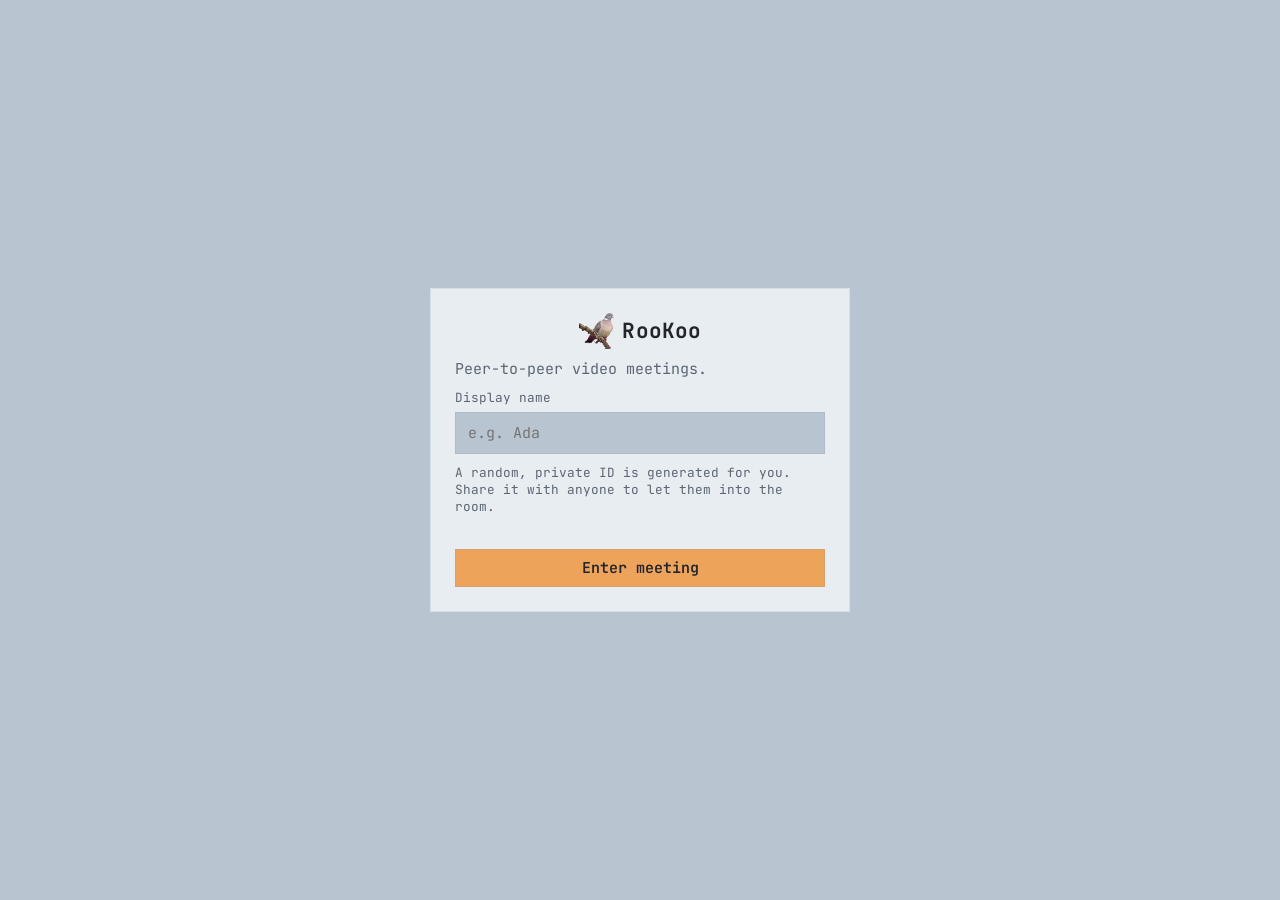
<file: index.html>
<!DOCTYPE html>
<html lang="en">
<head>
    <meta charset="UTF-8">
    <meta name="viewport" content="width=device-width, initial-scale=1, viewport-fit=cover, interactive-widget=resizes-content">
    <meta name="theme-color" content="#B8C4D0">
    <title>RooKoo — peer-to-peer video meetings</title>
    <link rel="icon" href="./icon.png">
    <link rel="manifest" href="./manifest.webmanifest">
    <link rel="apple-touch-icon" href="./icon-192.png">
    <meta name="mobile-web-app-capable" content="yes">
    <meta name="apple-mobile-web-app-capable" content="yes">
    <meta name="apple-mobile-web-app-status-bar-style" content="default">
    <meta name="apple-mobile-web-app-title" content="RooKoo">
    <link rel="preconnect" href="https://fonts.googleapis.com">
    <link rel="preconnect" href="https://fonts.gstatic.com" crossorigin>
    <link href="https://fonts.googleapis.com/css2?family=JetBrains+Mono:wght@400;600;700&display=swap" rel="stylesheet">
    <link rel="stylesheet" href="./style.css">
    <script type="module" src="./app.js"></script>
</head>
<body>
    <!-- ------------------------------------------------------------ login -->
    <div id="login-overlay">
        <form id="login-card" autocomplete="off">
            <div class="brand big">
                <img class="brand-mark" src="./icon.png" alt="">
                <span class="brand-name">RooKoo</span>
            </div>
            <p class="muted">Peer-to-peer video meetings.</p>
            <label for="login-username">Display name</label>
            <input id="login-username" type="text" placeholder="e.g. Ada" maxlength="40" required>
            <p class="muted small">A random, private ID is generated for you. Share it with anyone to let them into the room.</p>
            <div id="login-error" class="error"></div>
            <button id="login-button" class="btn primary" type="submit">Enter meeting</button>
        </form>
    </div>

    <!-- -------------------------------------------------------------- app -->
    <div id="app" hidden>
        <header id="topbar">
            <div class="brand">
                <img class="brand-mark" src="./icon.png" alt="">
                <span class="brand-name">RooKoo</span>
            </div>
            <div id="peer-status" class="pill" title="Peer connection status">Connecting…</div>
            <div class="spacer"></div>
            <a id="live-link" class="btn ghost" href="./live/" title="Large-scale tree streaming">Live</a>
            <button id="copy-invite" class="btn ghost" title="Copy your invite link">Copy invite</button>
            <button id="add-peer-open" class="btn ghost">Join room</button>
            <button id="settings-open" class="btn ghost icon" title="Relay &amp; network settings">⚙</button>
            <button id="sidebar-toggle" class="btn ghost icon" title="Toggle panel">☰</button>
        </header>

        <div id="privacy-notice" class="notice" hidden>
            <span>RooKoo connects you <strong>directly</strong> to other people (peer-to-peer). Anyone you connect with can see your approximate location, because a direct connection reveals your IP address. Use a VPN or Tor if you want to hide it.</span>
            <button class="notice-close" id="privacy-close" title="Dismiss">×</button>
        </div>

        <div id="stage">
            <main id="video-grid"></main>
            <div id="sidebar-backdrop" hidden></div>
            <aside id="sidebar">
                <nav class="tabs">
                    <button class="tab active" data-tab="chat">Chat</button>
                    <button class="tab" data-tab="people">People</button>
                    <button class="tab" data-tab="files">Files</button>
                </nav>
                <section class="tab-panel active" data-panel="chat">
                    <div id="chat-log" class="log"></div>
                    <form id="chat-form" class="row">
                        <input id="chat-input" type="text" placeholder="Message the room…" maxlength="2000">
                        <button class="btn primary" type="submit">Send</button>
                    </form>
                </section>
                <section class="tab-panel" data-panel="people">
                    <div id="people-list" class="log"></div>
                    <label class="btn primary file-pick">
                        Set profile picture
                        <input id="avatar-input" type="file" accept="image/*" class="visually-hidden">
                    </label>
                </section>
                <section class="tab-panel" data-panel="files">
                    <div id="files-list" class="log"></div>
                    <label class="btn primary file-pick">
                        Share a file
                        <input id="file-input" type="file" class="visually-hidden">
                    </label>
                </section>
            </aside>
        </div>

        <footer id="controls">
            <button id="join-btn" class="btn primary">Join</button>
            <div id="call-controls" hidden>
                <button id="mic-btn" class="btn round" title="Toggle microphone">🎤</button>
                <button id="cam-btn" class="btn round" title="Toggle camera">🎥</button>
                <button id="screen-btn" class="btn round" title="Share your screen">🖥️</button>
                <label class="filter-wrap" title="Background effect">
                    <select id="filter-select">
                        <option value="none">No effect</option>
                        <option value="blur">Blur background</option>
                        <option value="blur-strong">Blur background (strong)</option>
                        <option value="pixelate">Pixelate background</option>
                        <option value="grayscale">B&amp;W background</option>
                        <option value="remove">Remove background</option>
                        <option value="bg-blue">Blue background</option>
                        <option value="bg-green">Green background</option>
                        <option value="bg-white">White background</option>
                        <option value="bg-warm">Warm background</option>
                        <option value="bg-gradient">Gradient background</option>
                    </select>
                </label>
                <button id="mirror-btn" class="btn round" title="Mirror your video">↔</button>
                <button id="leave-btn" class="btn danger">Leave</button>
            </div>
        </footer>
    </div>

    <!-- ------------------------------------------------------------- modals -->
    <dialog id="add-peer-dialog">
        <form method="dialog" id="add-peer-form">
            <h3>Join a room</h3>
            <p class="muted small">Paste the invite link or the <code>ID</code> of anyone already in the room.</p>
            <textarea id="add-peer-input" rows="3" placeholder="rookoo invite link or ID…" spellcheck="false"></textarea>
            <div class="row end">
                <button class="btn ghost" id="add-peer-cancel" type="button">Cancel</button>
                <button class="btn primary" type="submit">Join</button>
            </div>
        </form>
    </dialog>

    <dialog id="settings-dialog">
        <form method="dialog" id="settings-form">
            <h3>Network settings</h3>
            <p class="muted small">RooKoo uses Nostr relays only to introduce peers (WebRTC signaling). Chat, video and files never touch a server. Public relays are often rate-limited, so a relay you control makes connections far more reliable.</p>
            <label for="relays-input">Nostr relay URLs (one per line)</label>
            <textarea id="relays-input" rows="4" spellcheck="false" placeholder="wss://relay.example.com"></textarea>
            <label for="turn-input">TURN server URL (optional, for strict NATs)</label>
            <input id="turn-input" type="text" spellcheck="false" placeholder="turn:turn.example.com:3478  or  turns:turn.example.com:5349">
            <label for="turn-username">TURN username (optional)</label>
            <input id="turn-username" type="text" spellcheck="false" autocomplete="off" placeholder="username">
            <label for="turn-credential">TURN credential (optional)</label>
            <input id="turn-credential" type="password" spellcheck="false" autocomplete="off" placeholder="password">
            <div class="row end">
                <button class="btn ghost" id="settings-hard" type="button">Clear cache &amp; reload</button>
                <button class="btn ghost" id="settings-identity" type="button">New random identity</button>
                <button class="btn ghost" id="settings-cancel" type="button">Cancel</button>
                <button class="btn primary" type="submit">Save &amp; reload</button>
            </div>
        </form>
    </dialog>

    <div id="toast-wrap"></div>
</body>
</html>
</file>
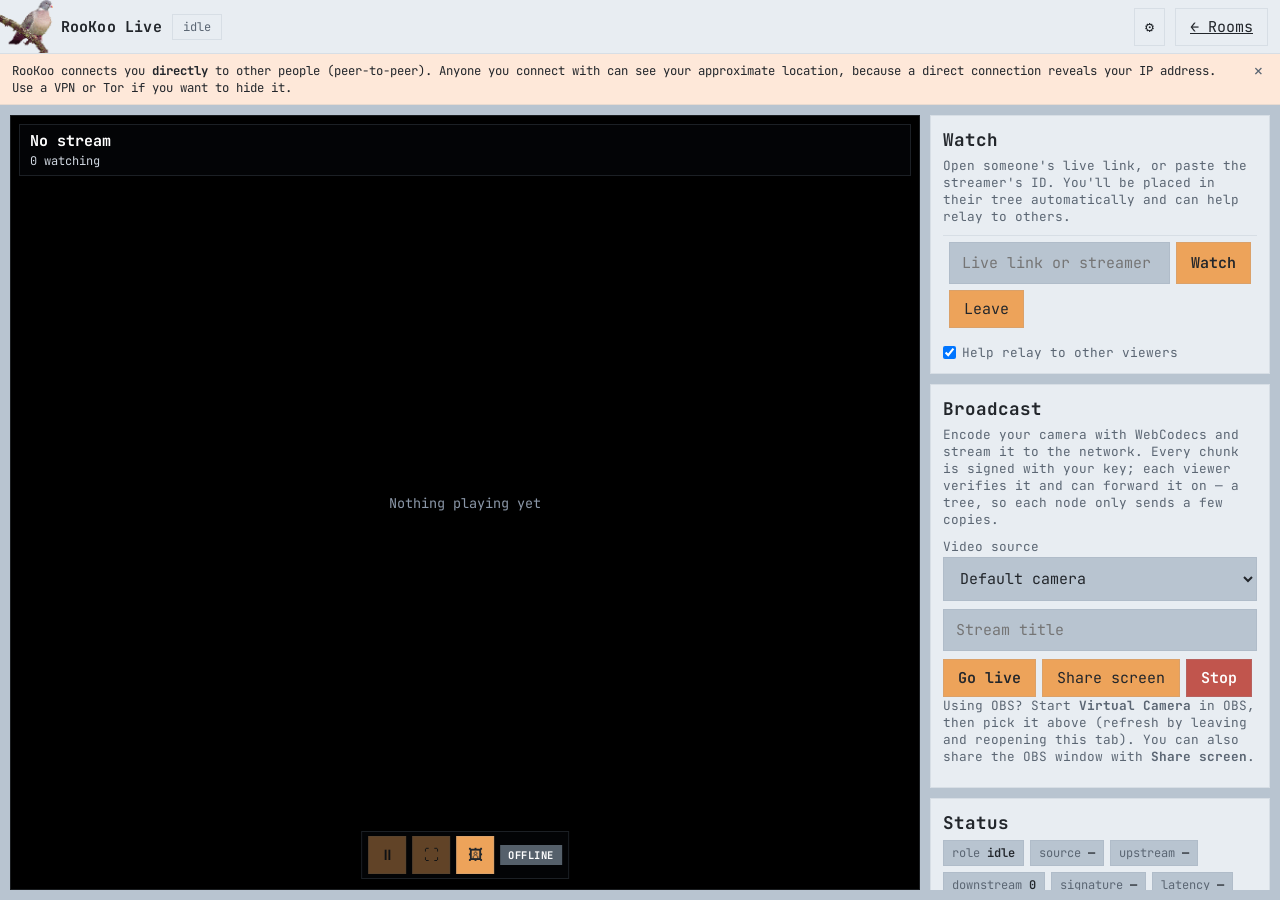
<file: live/index.html>
<!DOCTYPE html>
<html lang="en">
<head>
    <meta charset="UTF-8">
    <meta name="viewport" content="width=device-width, initial-scale=1, viewport-fit=cover, interactive-widget=resizes-content">
    <meta name="theme-color" content="#B8C4D0">
    <title>RooKoo Live — peer-to-peer streaming</title>
    <link rel="icon" href="../icon.png">
    <link rel="preconnect" href="https://fonts.googleapis.com">
    <link rel="preconnect" href="https://fonts.gstatic.com" crossorigin>
    <link href="https://fonts.googleapis.com/css2?family=JetBrains+Mono:wght@400;600;700&display=swap" rel="stylesheet">
    <link rel="stylesheet" href="../style.css">
    <link rel="stylesheet" href="../live.css">
    <script type="module" src="../live.js"></script>
</head>
<body>
    <div id="live-app">
        <header id="topbar">
            <div class="brand">
                <img class="brand-mark" src="../icon.png" alt="">
                <span class="brand-name">RooKoo <b>Live</b></span>
            </div>
            <div id="live-status" class="pill">idle</div>
            <div class="spacer"></div>
            <button id="settings-open" class="btn ghost icon" title="Network settings">⚙</button>
            <a class="btn ghost" href="../">← Rooms</a>
        </header>

        <div id="privacy-notice" class="notice" hidden>
            <span>RooKoo connects you <strong>directly</strong> to other people (peer-to-peer). Anyone you connect with can see your approximate location, because a direct connection reveals your IP address. Use a VPN or Tor if you want to hide it.</span>
            <button class="notice-close" id="privacy-close" title="Dismiss">×</button>
        </div>

        <main id="live-main">
            <div id="live-video-col">
                <section class="stage" id="live-stage">
                    <div id="stream-info">
                        <div id="si-title">No stream</div>
                        <div id="si-meta">
                            <span id="si-user"></span>
                            <span id="si-watchers">0 watching</span>
                            <span id="si-uptime"></span>
                        </div>
                    </div>
                    <canvas id="remote-canvas" hidden></canvas>
                    <video id="stage-video" autoplay muted playsinline hidden></video>
                    <div id="stage-hint" class="stage-hint">Nothing playing yet</div>
                    <div id="video-controls">
                        <button id="vc-play" class="btn round" title="Pause (keeps relaying)" disabled>⏸</button>
                        <button id="vc-fs" class="btn round" title="Fullscreen" disabled>⛶</button>
                        <button id="vc-pip" class="btn round" title="Picture in picture" hidden>🖼</button>
                        <span id="vc-live" class="badge-live off">OFFLINE</span>
                    </div>
                </section>
            </div>

            <aside id="live-side">
                <section class="card" id="watch-card">
                    <h3>Watch</h3>
                    <p class="muted small">Open someone's live link, or paste the streamer's ID. You'll be placed in their tree automatically and can help relay to others.</p>
                    <div class="row">
                        <input id="watch-input" type="text" placeholder="Live link or streamer ID…" spellcheck="false">
                        <button id="watch-btn" class="btn primary">Watch</button>
                        <button id="leave-btn" class="btn" disabled>Leave</button>
                    </div>
                    <label class="check"><input type="checkbox" id="relay-check" checked> Help relay to other viewers</label>
                </section>

                <section class="card" id="broadcast-card">
                    <h3>Broadcast</h3>
                    <p class="muted small">Encode your camera with WebCodecs and stream it to the network. Every chunk is signed with your key; each viewer verifies it and can forward it on — a tree, so each node only sends a few copies.</p>
                    <label class="muted small" for="camera-select">Video source</label>
                    <select id="camera-select" title="Pick a camera or OBS Virtual Camera">
                        <option value="">Default camera</option>
                    </select>
                    <input id="stream-title" type="text" placeholder="Stream title" maxlength="80">
                    <div class="row-btns">
                        <button id="go-live" class="btn primary">Go live</button>
                        <button id="screen-live" class="btn" disabled>Share screen</button>
                        <button id="stop-live" class="btn danger" disabled>Stop</button>
                    </div>
                    <p class="muted small" id="obs-hint">Using OBS? Start <b>Virtual Camera</b> in OBS, then pick it above (refresh by leaving and reopening this tab). You can also share the OBS window with <b>Share screen</b>.</p>
                    <video id="local-video" autoplay muted playsinline hidden></video>
                    <div id="share-row" class="share-row" hidden>
                        <span class="muted small">Your live link:</span>
                        <code id="share-link"></code>
                        <button id="copy-link" class="btn">Copy</button>
                    </div>
                </section>

                <section class="card">
                    <h3>Status</h3>
                    <div class="stats">
                        <div class="stat">role <b id="st-role">—</b></div>
                        <div class="stat">source <b id="st-source">—</b></div>
                        <div class="stat">upstream <b id="st-upstream">—</b></div>
                        <div class="stat">downstream <b id="st-down">0</b></div>
                        <div class="stat">signature <b id="st-sig">—</b></div>
                        <div class="stat">latency <b id="st-lat">—</b></div>
                        <div class="stat">frames <b id="st-frames">0</b></div>
                    </div>
                    <p class="muted small" id="live-log"></p>
                </section>
            </aside>
        </main>
    </div>

    <dialog id="settings-dialog">
        <form method="dialog" id="settings-form">
            <h3>Network settings</h3>
            <p class="muted small">Relays are only used to introduce peers (WebRTC signaling). A TURN server relays the connection when peers can't reach each other directly (strict NATs, firewalls). Saving reloads the page.</p>
            <label for="relays-input">Nostr relay URLs (one per line)</label>
            <textarea id="relays-input" rows="4" spellcheck="false" placeholder="wss://relay.example.com"></textarea>
            <label for="turn-input">TURN server URL</label>
            <input id="turn-input" type="text" spellcheck="false" placeholder="turn:turn.example.com:3478  or  turns:turn.example.com:5349">
            <label for="turn-username">TURN username (optional)</label>
            <input id="turn-username" type="text" spellcheck="false" autocomplete="off" placeholder="username">
            <label for="turn-credential">TURN credential (optional)</label>
            <input id="turn-credential" type="password" spellcheck="false" autocomplete="off" placeholder="password">
            <div class="row end">
                <button class="btn ghost" id="settings-hard" type="button">Clear cache &amp; reload</button>
                <button class="btn ghost" id="settings-cancel" type="button">Cancel</button>
                <button class="btn primary" type="submit">Save &amp; reload</button>
            </div>
        </form>
    </dialog>
</body>
</html>
</file>
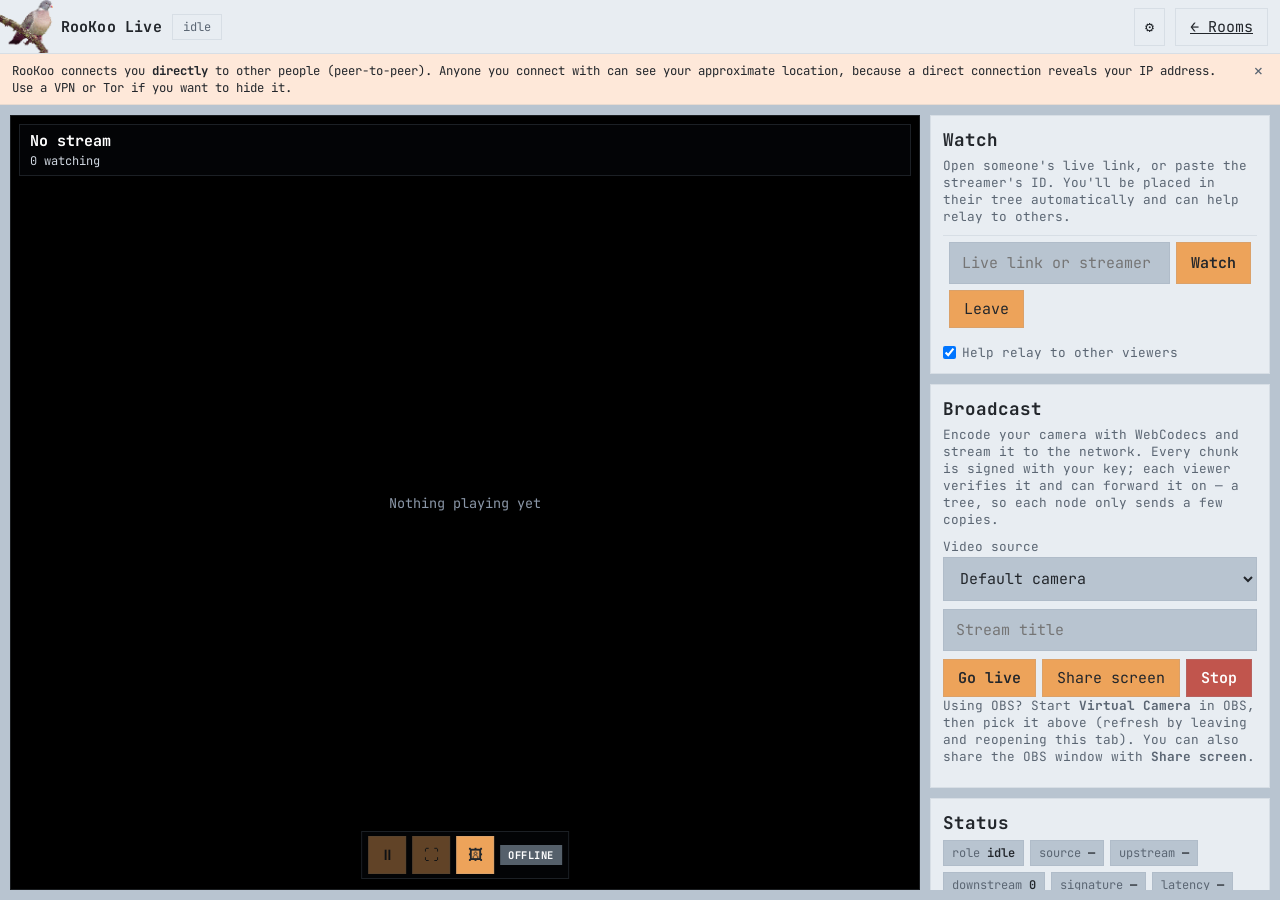
<file: live.html>
<!DOCTYPE html>
<html lang="en">
<head>
    <meta charset="utf-8">
    <title>RooKoo Live</title>
    <script>location.replace('./live/' + location.search + location.hash);</script>
</head>
<body></body>
</html>
</file>
<file: style.css>
/* RooKoo — styled to match the Pidge pigeon palette:
   light blue-gray background, pale blue-white cards, pigeon-eye orange
   buttons, iridescent neck-purple links, JetBrains Mono, and flat edges. */

:root {
    --color-background: #B8C4D0;   /* soft gray-blue breast feathers */
    --color-card: #E8EDF2;         /* pale blue-white underparts */
    --color-button: #EDA35A;       /* pigeon eye orange */
    --color-button-h: #FEE8D9;     /* warm peach hover */
    --color-text: #22262B;         /* near-black wing bars */
    --color-items: #C0CBD5;        /* light slate */
    --color-border: #8899AA30;     /* blue-gray border */
    --color-link: #7B6B8D;         /* iridescent neck purple */
    --ok: #4CAF50;
    --danger: #C1554D;
    --topbar-h: 54px;
    --safe-top: env(safe-area-inset-top, 0px);
    --safe-bottom: env(safe-area-inset-bottom, 0px);

    /* aliases used across the layout */
    --bg: var(--color-background);
    --bg-soft: var(--color-card);
    --bg-card: var(--color-items);
    --line: var(--color-border);
    --text: var(--color-text);
    --muted: #5b6673;
    --accent: var(--color-button);
    --accent-hover: var(--color-button-h);
    --accent-soft: var(--color-link);
}

* { box-sizing: border-box; margin: 0; padding: 0; }

/* Author `display` rules below must not defeat the `hidden` attribute. */
[hidden] { display: none !important; }

/* Shared privacy / info notice bar. */
.notice {
    display: flex; align-items: flex-start; gap: 8px;
    background: var(--color-button-h);
    border-bottom: 1px solid var(--line);
    padding: 8px 12px;
    font-size: .82rem;
    color: var(--text);
    flex: none;
}
.notice span { flex: 1; }
.notice a { color: var(--color-link); }
.notice-close {
    background: transparent; border: none; cursor: pointer;
    font-size: 1.2rem; line-height: 1; color: var(--muted);
    padding: 0 4px;
}

/* Fullscreen button on room video tiles. */
.tile-fs {
    position: absolute; right: 6px; bottom: 6px;
    width: 30px; height: 30px; padding: 0;
    display: none; place-items: center;
    background: rgba(5, 7, 10, .62); border: 1px solid var(--line); color: #fff;
}
.tile:hover .tile-fs, .tile:focus-within .tile-fs { display: grid; }

/* Kept in the layout (not display:none) so label-tap opens the picker reliably
   on mobile browsers. */
.visually-hidden {
    position: absolute; width: 1px; height: 1px;
    padding: 0; margin: -1px; overflow: hidden;
    clip: rect(0 0 0 0); white-space: nowrap; border: 0;
}

html, body {
    height: 100%;
    background: var(--bg);
    color: var(--text);
    font-family: 'JetBrains Mono', ui-monospace, SFMono-Regular, Menlo, monospace;
    font-size: 15px;
    overflow: hidden;
    /* Kill pull-to-refresh / rubber-band jank inside the app. */
    overscroll-behavior: none;
    -webkit-text-size-adjust: 100%;
}

button, input, select, textarea {
    font: inherit;
    color: var(--text);
    border: 1px solid var(--line);
    background: var(--bg);
    border-radius: 0;
    touch-action: manipulation;
}
button { cursor: pointer; background: var(--color-button); }
button:hover { background: var(--accent-hover); }
input:focus, select:focus, textarea:focus, button:focus-visible { outline: 2px solid var(--color-link); outline-offset: -1px; }

.muted { color: var(--muted); }
.small { font-size: .85rem; }
.error { color: var(--danger); min-height: 1.1em; font-size: .85rem; }
.spacer { flex: 1; }

/* ------------------------------------------------------------- branding -- */
.brand { display: flex; align-items: center; gap: 8px; font-weight: 700; letter-spacing: .2px; }
.brand.big { font-size: 1.4rem; justify-content: center; }
.brand-mark { display: block; height: 24px; width: 24px; object-fit: contain; }
.brand.big .brand-mark { height: 36px; width: 36px; }

/* -------------------------------------------------------------- buttons -- */
.btn {
    border: 1px solid var(--line);
    background: var(--color-button);
    color: var(--text);
    padding: 8px 14px;
    cursor: pointer;
    transition: background .12s;
    white-space: nowrap;
}
.btn:hover { background: var(--accent-hover); }
.btn.primary { background: var(--color-button); font-weight: 600; }
.btn.ghost { background: transparent; }
.btn.ghost:hover { background: var(--color-button-h); }
.btn.danger { background: var(--danger); color: #fff; font-weight: 600; }
.btn.danger:hover { background: #a8443d; }
.btn.round { width: 44px; height: 44px; padding: 0; font-size: 1.1rem; display: grid; place-items: center; }
.btn.round.off { background: var(--danger); border-color: var(--danger); color: #fff; }
.btn.icon { padding: 8px 10px; }

/* -------------------------------------------------------------- login ---- */
#login-overlay {
    position: fixed; inset: 0; z-index: 1000;
    display: grid; place-items: center;
    background: var(--color-background);
    padding: 20px;
}
#login-card {
    width: min(420px, 94vw);
    display: flex; flex-direction: column; gap: 10px;
    background: var(--color-card);
    border: 1px solid var(--line);
    padding: 24px;
}
#login-card label { font-size: .85rem; color: var(--muted); margin-bottom: -4px; }
#login-card input, dialog textarea, dialog input {
    width: 100%; padding: 10px 12px;
    background: var(--color-background);
    border: 1px solid var(--line);
}

/* ------------------------------------------------------------- topbar ---- */
#app { display: flex; flex-direction: column; height: 100dvh; }
#topbar {
    display: flex; align-items: center; gap: 10px;
    padding: var(--safe-top) 12px 0 0;
    height: calc(var(--topbar-h) + var(--safe-top));
    background: var(--color-card);
    border-bottom: 1px solid var(--line);
    flex: none;
    z-index: 950;
}
/* Icon fills the bar's full height (no vertical padding around it). */
#topbar .brand { height: 100%; gap: 8px; }
#topbar .brand-mark { height: 100%; width: auto; }
.pill {
    font-size: .8rem; color: var(--muted);
    border: 1px solid var(--line);
    padding: 4px 10px;
}
.pill.ok { color: var(--ok); border-color: var(--ok); }
.pill.warn { color: #b5793a; border-color: var(--color-button); }

/* -------------------------------------------------------------- stage ---- */
/* Relative so the mobile sidebar/backdrop are bounded by the stage — i.e.
   they stop above the controls bar instead of hiding the chat input. */
#stage { flex: 1; display: flex; min-height: 0; position: relative; }

#video-grid {
    flex: 1; min-width: 0;
    display: flex;
    flex-wrap: wrap;
    align-content: center;
    align-items: center;
    justify-content: center;
    gap: 6px;
    padding: 6px;
    overflow: auto;
    position: relative;
    background: var(--color-background);
}
.tile {
    position: relative;
    flex: 1 1 280px;
    max-width: 640px;
    background: var(--color-items);
    border: 1px solid var(--line);
    overflow: hidden;
    aspect-ratio: 16 / 9;
    min-height: 160px;
    animation: pop .18s ease;
}
@keyframes pop { from { opacity: 0; transform: scale(.98); } to { opacity: 1; transform: none; } }
/* Letterbox/pillarbox instead of cropping, so the video is never distorted. */
.tile video { width: 100%; height: 100%; object-fit: contain; display: block; background: #000; }
/* Dark frame only when a live stream is present; otherwise show the avatar. */
.tile.has-video { background: #000; }
.tile:not(.has-video) video, .tile.cam-off video { display: none; }
.tile.screen video { object-fit: contain; }
.tile .label {
    position: absolute; left: 6px; bottom: 6px;
    display: flex; align-items: center; gap: 6px;
    background: var(--color-card);
    border: 1px solid var(--line);
    padding: 3px 8px;
    font-size: .78rem; max-width: 80%;
}
.tile .label .name { overflow: hidden; text-overflow: ellipsis; white-space: nowrap; }
.tile .badges { position: absolute; right: 6px; top: 6px; display: flex; gap: 4px; font-size: .85rem; }
.tile .badges span { background: var(--color-card); border: 1px solid var(--line); padding: 2px 5px; }
.tile.self { outline: 2px solid var(--color-link); outline-offset: -2px; }
.avatar {
    position: absolute; top: 50%; left: 50%; transform: translate(-50%, -50%);
    width: 84px; height: 84px;
    display: grid; place-items: center;
    font-size: 2rem; font-weight: 700; color: #fff;
    background: var(--color-link);
    overflow: hidden;
}
/* Profile picture covers the initials badge when one is set. Absolutely
   positioned so the image can never grow the box (including non-square pics). */
.avatar img, .person .av img {
    position: absolute; inset: 0;
    width: 100%; height: 100%; object-fit: cover; display: none;
}
.avatar.has-img img, .person .av.has-img img { display: block; }
.avatar.has-img .initials, .person .av.has-img .initials { display: none; }
.tile.has-video .avatar { display: none; }
.tile.cam-off .avatar { display: grid; }

#empty-state {
    position: absolute; inset: 0; display: grid; place-items: center;
    pointer-events: none; text-align: center; padding: 30px;
}
#empty-state .box { pointer-events: auto; max-width: 480px; background: var(--color-card); border: 1px solid var(--line); padding: 20px; }
#empty-state .box h3 { margin-bottom: 8px; }
#empty-state .box p { overflow-wrap: anywhere; }
#empty-state code {
    display: block; margin: 10px 0; padding: 10px;
    background: var(--color-background); border: 1px solid var(--line);
    font-size: .78rem; word-break: break-all; color: var(--muted);
    max-height: 90px; overflow: auto;
}

/* ------------------------------------------------------------ sidebar ---- */
#sidebar-backdrop {
    display: block;
    position: absolute; inset: 0;
    background: rgba(0, 0, 0, .4);
    z-index: 890;
}
#sidebar {
    width: 340px; flex: none;
    display: flex; flex-direction: column;
    background: var(--color-card);
    border-left: 1px solid var(--line);
    min-height: 0;
}
/* Collapsed via the ☰ button. On desktop it is simply removed from the row. */
#sidebar.collapsed { display: none; }
.tabs { display: flex; border-bottom: 1px solid var(--line); flex: none; }
.tab {
    flex: 1; padding: 10px 8px; background: var(--color-background); border: none;
    border-right: 1px solid var(--line); border-bottom: 2px solid transparent;
    color: var(--muted);
}
.tab:last-child { border-right: none; }
.tab:hover { background: var(--color-button-h); color: var(--text); }
.tab.active { color: var(--text); border-bottom-color: var(--color-button); background: var(--color-card); font-weight: 600; }
.tab-panel { display: none; flex-direction: column; min-height: 0; flex: 1; }
.tab-panel.active { display: flex; }
.log { flex: 1; overflow-y: auto; padding: 8px; display: flex; flex-direction: column; gap: 6px; }
.row { display: flex; gap: 6px; padding: 6px; border-top: 1px solid var(--line); }
.row.end { justify-content: flex-end; border: none; padding: 0; }
.row input { flex: 1; padding: 9px 11px; background: var(--color-background); border: 1px solid var(--line); }
.file-pick { text-align: center; margin: 0 8px 8px; cursor: pointer; }

.msg { background: var(--color-background); border: 1px solid var(--line); padding: 7px 9px; }
.msg.self { border-color: var(--color-link); }
.msg .meta { display: flex; justify-content: space-between; gap: 8px; font-size: .72rem; color: var(--muted); margin-bottom: 3px; }
.msg .body { white-space: pre-wrap; word-wrap: break-word; }
.msg.system { background: transparent; border: none; color: var(--muted); font-size: .78rem; text-align: center; padding: 2px; }
.msg .dl {
    display: inline-block; margin-top: 6px; color: var(--color-link);
    text-decoration: none; cursor: pointer; font-size: .85rem; font-weight: 600;
}
.msg .dl:hover { text-decoration: underline; }
/* Inline image previews for shared pictures. */
.msg .file-preview {
    display: block; margin-top: 6px;
    max-width: 100%; max-height: 240px;
    border: 1px solid var(--line);
    background: #000;
}

.person { display: flex; align-items: center; gap: 8px; background: var(--color-background); border: 1px solid var(--line); padding: 6px; }
.person .av {
    width: 34px; height: 34px; flex: none;
    position: relative; overflow: hidden;
    background: var(--color-link); color: #fff;
    display: grid; place-items: center; font-weight: 700;
}
.person .info { min-width: 0; }
.person .sub { font-size: .72rem; color: var(--muted); }
.dot { width: 8px; height: 8px; background: var(--color-items); margin-left: auto; border: 1px solid var(--line); }
.dot.on { background: var(--ok); }

.file-item { display: flex; align-items: center; gap: 8px; }
.file-item .icon { font-size: 1.3rem; }
.file-item .info { min-width: 0; flex: 1; }
.file-item .info .n { overflow: hidden; text-overflow: ellipsis; white-space: nowrap; }
.progress { height: 4px; background: var(--color-items); overflow: hidden; margin-top: 5px; }
.progress i { display: block; height: 100%; background: var(--color-button); width: 0; transition: width .15s; }

/* ----------------------------------------------------------- controls ---- */
#controls {
    flex: none;
    display: flex; align-items: center; justify-content: center; gap: 10px;
    padding: 10px 10px calc(10px + var(--safe-bottom));
    background: var(--color-card);
    border-top: 1px solid var(--line);
    z-index: 950;
}
#call-controls { display: flex; align-items: center; gap: 10px; }
.filter-wrap select {
    background: var(--color-background); border: 1px solid var(--line);
    padding: 10px 12px; cursor: pointer;
}

/* ------------------------------------------------------------ dialog ----- */
dialog {
    margin: auto;
    max-height: 90vh;
    overflow-y: auto;
    border: 1px solid var(--line);
    background: var(--color-card); color: var(--text);
    width: min(460px, 94vw); padding: 20px;
}
dialog::backdrop { background: rgba(0, 0, 0, .5); }
dialog h3 { margin: 0 0 6px; }
dialog .row { border: none; padding: 12px 0 0; flex-wrap: wrap; gap: 6px; }
dialog .row button { flex: 0 1 auto; }
dialog label { display: block; font-size: .85rem; color: var(--muted); margin: 14px 0 -6px; }
dialog textarea, dialog input { margin-top: 6px; }
dialog textarea { resize: vertical; }

/* ------------------------------------------------------------- toast ----- */
#toast-wrap {
    position: fixed; bottom: 84px; left: 50%; transform: translateX(-50%);
    z-index: 1200; display: flex; flex-direction: column; gap: 8px; align-items: center;
}
.toast {
    background: var(--color-text); color: var(--color-card);
    border: 1px solid var(--line);
    padding: 8px 14px; font-size: .85rem;
    animation: rise .2s ease; max-width: 90%;
}
@keyframes rise { from { opacity: 0; transform: translateY(8px); } to { opacity: 1; transform: none; } }

/* ---------------------------------------------------------- responsive --- */
@media (max-width: 860px) {
    /* Sidebar overlays the stage only (bounded above the controls bar), so the
       chat input and send button stay visible. */
    #sidebar {
        position: absolute; top: 0; right: 0; bottom: 0; z-index: 900;
        width: min(340px, 88vw);
        border-left: 1px solid var(--line);
        transform: translateX(100%); transition: transform .2s ease;
    }
    /* Keep it rendered off-canvas when collapsed so it can slide in. */
    #sidebar.collapsed { display: flex; }
    #sidebar:not(.collapsed) { transform: none; }

    /* iOS Safari zooms the page when a focused field is under 16px; keep form
       controls at 16px so typing never triggers a zoom. */
    input, textarea, select { font-size: 16px; }

    #video-grid { gap: 8px; padding: 8px; }
    #topbar { gap: 6px; padding-right: 6px; }
    #topbar .brand-name { display: none; }
    #topbar .btn { padding: 8px 10px; }

    /* Status becomes a compact coloured dot instead of a wide pill. */
    #peer-status {
        font-size: 0; width: 12px; height: 12px; padding: 0; flex: none;
        border: 1px solid var(--line);
    }
    #peer-status.ok { background: var(--ok); }
    #peer-status.warn { background: var(--color-button); }

    .btn.round { width: 42px; height: 42px; }
    #call-controls { gap: 6px; flex-wrap: wrap; justify-content: center; }
    .filter-wrap select { max-width: 132px; padding: 8px 8px; }
    #leave-btn { padding: 10px 14px; }
    /* Dialog footers stack so buttons can't overflow a narrow screen. */
    dialog .row button { flex: 1 1 100%; }
    #controls { padding: 8px 8px calc(8px + var(--safe-bottom)); }
    .log { padding: 8px; }
    /* Toasts drop from the top on mobile so they never cover the controls. */
    #toast-wrap {
        top: calc(var(--topbar-h) + var(--safe-top) + 8px);
        bottom: auto;
        width: 92%;
    }
    .toast { text-align: center; }
}

/* Very narrow phones: let the topbar scroll rather than squish the controls. */
@media (max-width: 420px) {
    #topbar { overflow-x: auto; scrollbar-width: none; }
    #topbar::-webkit-scrollbar { display: none; }
    #copy-invite { display: none; } /* still available from the invite box / dialog */
}
</file>
<file: live.css>
/* RooKoo Live — extends the Pidge theme in style.css. */

#live-app { display: flex; flex-direction: column; height: 100dvh; }

#live-main {
    flex: 1;
    min-height: 0;
    display: flex;
    gap: 10px;
    padding: 10px;
    overflow-x: hidden;
}
#live-video-col { flex: 1; min-width: 0; display: flex; }

/* ---- video stage ---- */
.stage {
    position: relative;
    flex: 1;
    min-width: 0;
    background: #000;
    border: 1px solid var(--line);
    display: grid;
    place-items: center;
    overflow: hidden;
}
/* Absolutely positioned so they fill the stage exactly (a percentage height on
   a grid item in an auto row would resolve to the intrinsic aspect and
   overflow). contain then letterboxes / pillarboxes to fit. */
.stage canvas, .stage #stage-video {
    position: absolute; inset: 0;
    width: 100%; height: 100%;
    object-fit: contain; display: block; background: #000;
}
.stage-hint { position: absolute; color: #8b97a8; font-size: .9rem; }

#stream-info {
    position: absolute; top: 8px; left: 8px; right: 8px; z-index: 2;
    display: flex; flex-direction: column; gap: 2px;
    background: rgba(5, 7, 10, .62);
    border: 1px solid var(--line);
    padding: 6px 10px;
    pointer-events: none;
}
#si-title { color: #fff; font-weight: 700; overflow: hidden; text-overflow: ellipsis; white-space: nowrap; }
#si-meta { display: flex; flex-wrap: wrap; gap: 10px; font-size: .8rem; color: #cfd6df; }
#si-user { color: var(--color-button); }
#si-user:empty, #si-watchers:empty, #si-uptime:empty { display: none; }

#video-controls {
    position: absolute; bottom: 10px; left: 50%; transform: translateX(-50%);
    z-index: 2;
    display: flex; align-items: center; gap: 6px;
    background: rgba(5, 7, 10, .62);
    border: 1px solid var(--line);
    padding: 4px 6px;
}
#video-controls .btn.round { width: 38px; height: 38px; font-size: 1rem; }
#video-controls .btn.round:disabled { opacity: .4; cursor: not-allowed; }
.badge-live {
    color: #fff; background: #c1554d; padding: 3px 8px;
    font-size: .7rem; font-weight: 700; letter-spacing: .05em;
}
.badge-live.off { background: #55606b; }

/* ---- side column ---- */
#live-side {
    width: 340px; flex: none;
    min-height: 0;
    overflow-y: auto;
    overflow-x: hidden;
    overscroll-behavior: contain;
    display: flex; flex-direction: column; gap: 10px;
}
#live-side .card { background: var(--color-card); border: 1px solid var(--line); padding: 12px; }
#live-side .card h3 { margin: 0 0 6px; }
#live-side .card p { margin: 0 0 10px; }
#live-side .row-btns { display: flex; gap: 6px; flex-wrap: wrap; }
#live-side input[type="text"] {
    width: 100%; padding: 10px 12px; margin-bottom: 8px;
    background: var(--color-background); border: 1px solid var(--line);
}
#live-side select {
    width: 100%; padding: 10px 12px; margin-bottom: 8px;
    background: var(--color-background); border: 1px solid var(--line);
}
#live-side label.muted { display: block; margin-bottom: 2px; }
#live-side .row { display: flex; gap: 6px; flex-wrap: wrap; }
#live-side .row input { flex: 1 1 160px; min-width: 0; margin-bottom: 0; }
#live-side .check { display: flex; align-items: center; gap: 6px; margin-top: 10px; font-size: .85rem; color: var(--muted); }

#local-video {
    width: 100%; aspect-ratio: 16/9; margin-top: 10px;
    background: #000; border: 1px solid var(--line); object-fit: contain;
}
.share-row { display: flex; align-items: center; gap: 6px; margin-top: 10px; flex-wrap: wrap; }
.share-row code {
    flex: 1; min-width: 0; overflow: hidden; text-overflow: ellipsis; white-space: nowrap;
    background: var(--color-background); border: 1px solid var(--line); padding: 6px 8px; font-size: .78rem;
}

.stats { display: flex; flex-wrap: wrap; gap: 6px; }
.stat {
    background: var(--color-background); border: 1px solid var(--line);
    padding: 4px 8px; font-size: .8rem; color: var(--muted);
}
.stat b { color: var(--text); font-weight: 600; }
#live-log { margin: 8px 0 0; min-height: 1.2em; }

/* Fullscreen: let the stage fill the screen. */
.stage:fullscreen { border: none; }
.stage:fullscreen #stream-info,
.stage:fullscreen #video-controls { background: rgba(5, 7, 10, .8); }

@media (max-width: 900px) {
    #live-main {
        flex-direction: column;
        overflow-y: auto;
        overflow-x: hidden;
        overscroll-behavior: contain;
        -webkit-overflow-scrolling: touch;
        padding: 8px;
        gap: 8px;
    }
    /* Idle: a 16:9 preview. With an active feed: fill the whole visible area
       (letterboxed inside), cards scroll below. */
    #live-video-col { display: block; flex: none; }
    .stage { width: 100%; aspect-ratio: 16/9; flex: none; }
    #live-app.active #live-video-col { height: 100%; }
    #live-app.active .stage { height: 100%; aspect-ratio: auto; }
    #live-side { width: auto; overflow: visible; overscroll-behavior: auto; }
    #topbar .brand-name { display: none; }
    #video-controls { bottom: 6px; gap: 4px; padding: 3px 5px; }
    #video-controls .btn.round { width: 46px; height: 46px; font-size: 1.1rem; }
    #live-side input[type="text"], #live-side select { font-size: 16px; }
    .notice { font-size: .76rem; padding: 6px 8px; }
    #live-side .card { padding: 10px; }
}

@media (max-width: 520px) {
    #topbar { gap: 6px; padding-right: 6px; }
    #topbar .brand { gap: 6px; }
    #live-status { font-size: .72rem; padding: 3px 8px; }
}

/* Landscape phones: video left, controls/cards right. */
@media (orientation: landscape) and (min-width: 640px) and (max-height: 560px) {
    #live-main { flex-direction: row; overflow-y: hidden; }
    #live-video-col { flex: 1; }
    .stage { aspect-ratio: auto; height: 100%; }
    #live-side { width: 300px; overflow-y: auto; }
}
</file>
